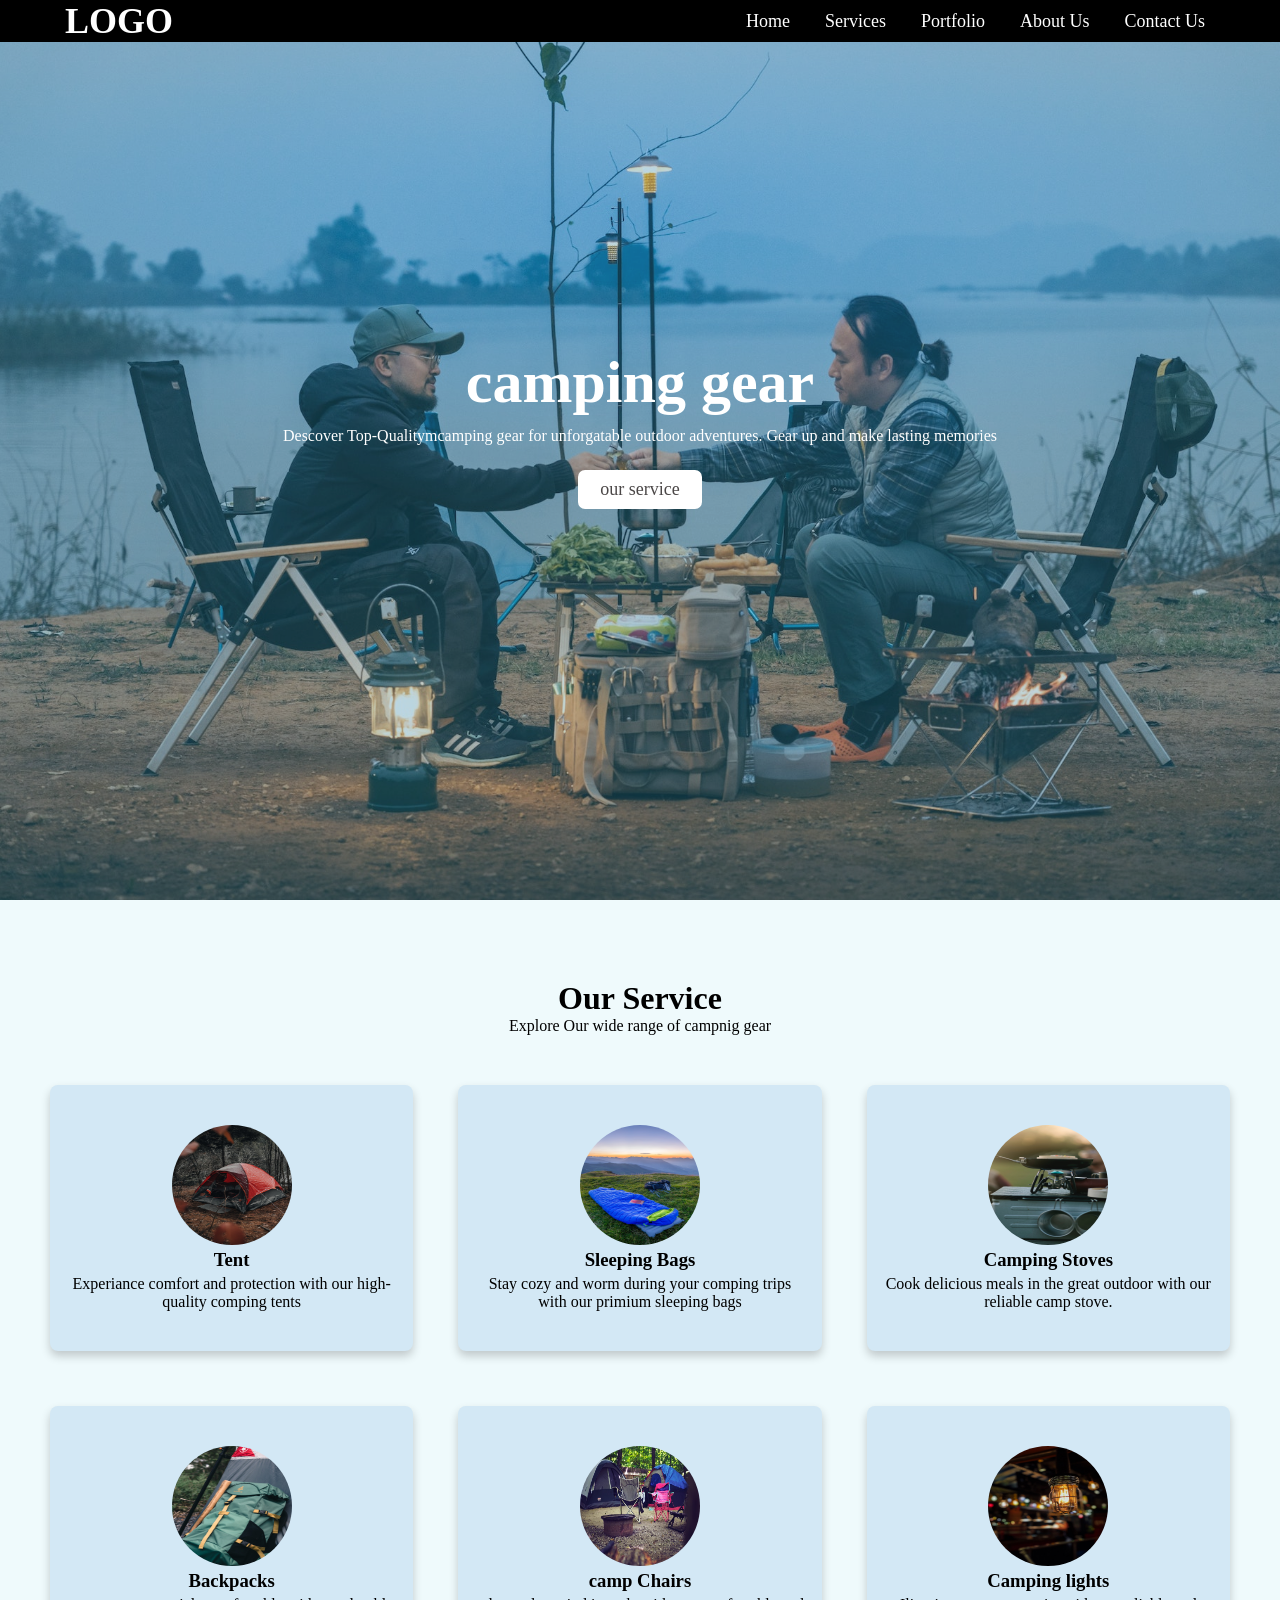
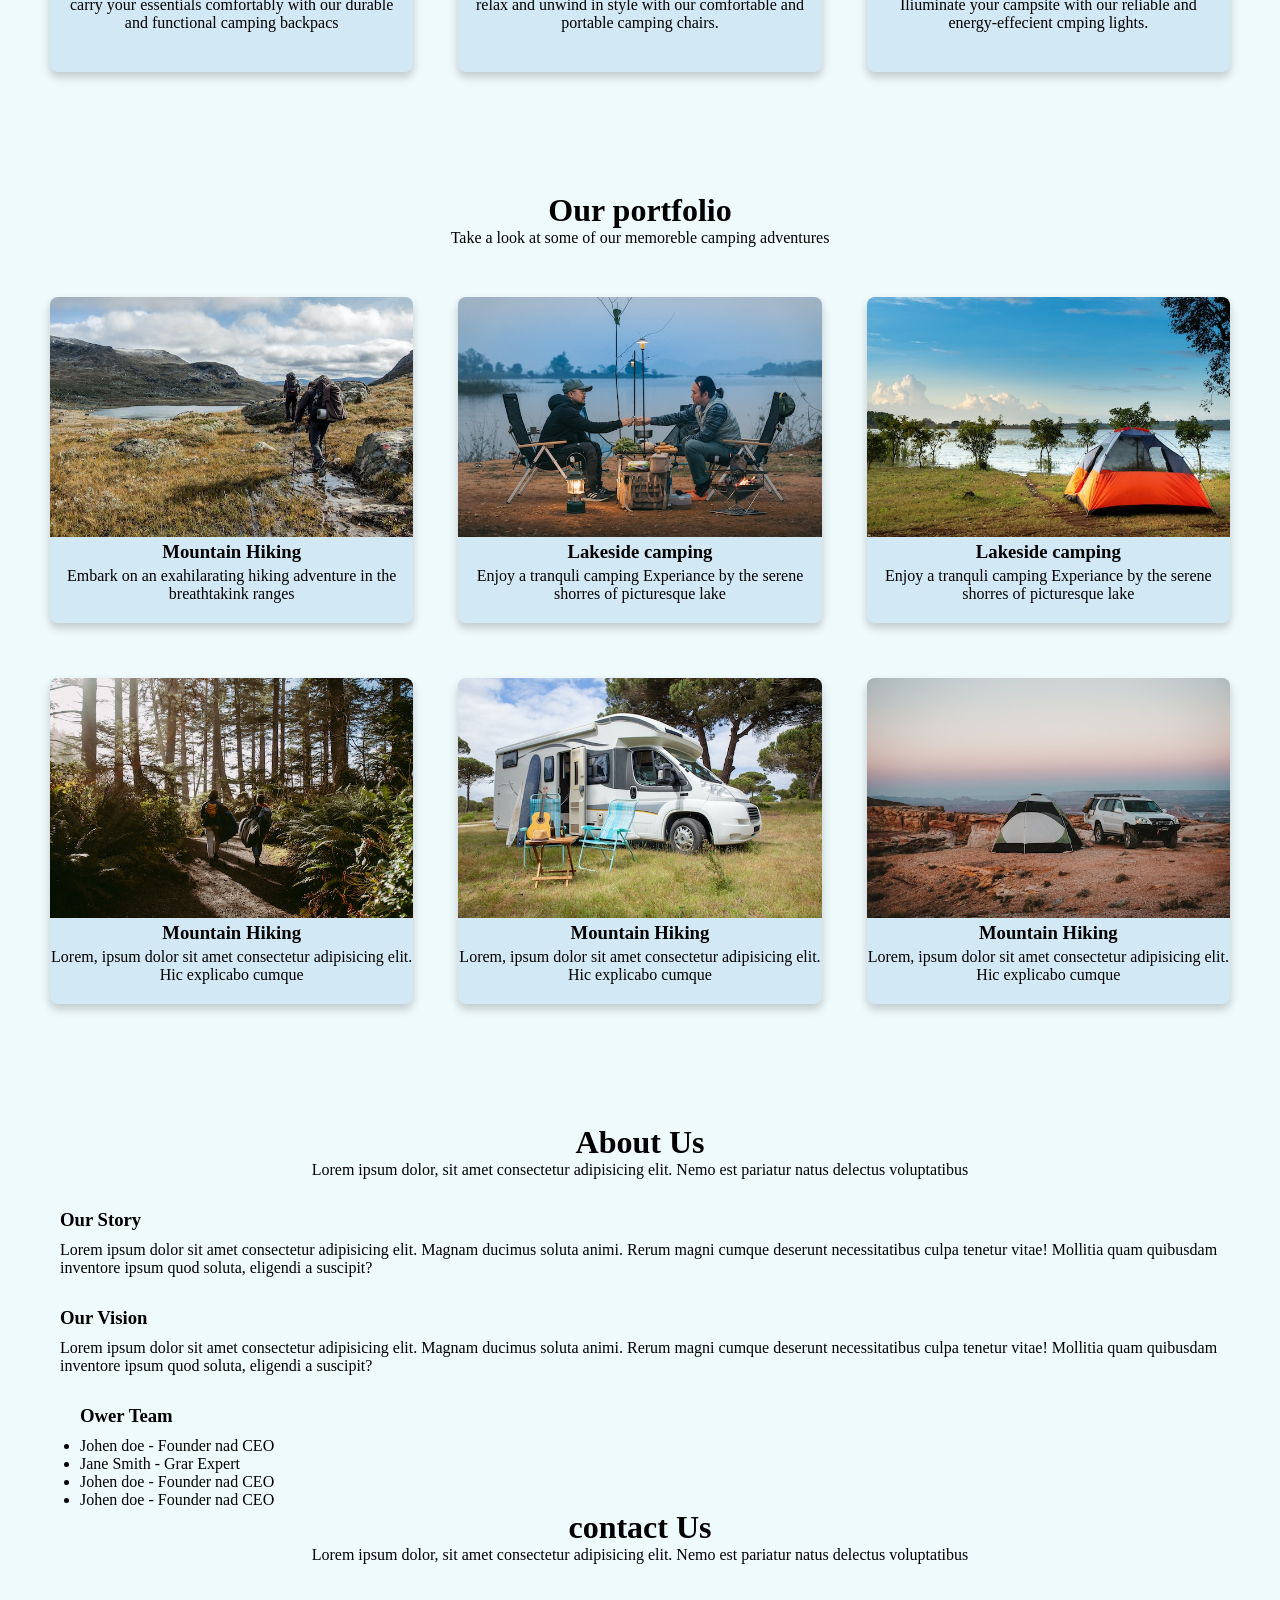
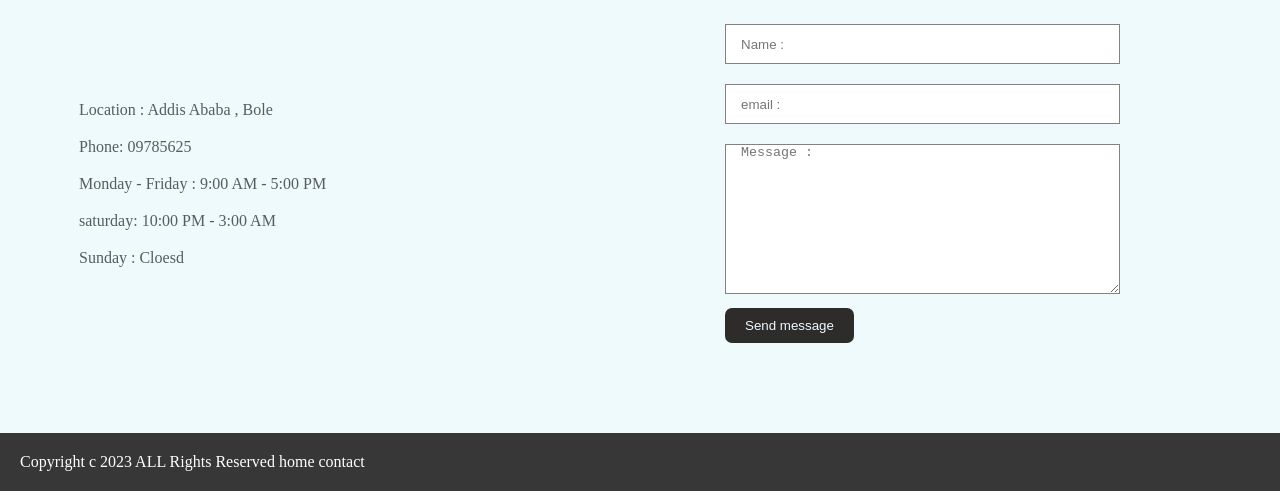
<file: Portfolio/PROJECT 1/index.html>
<!DOCTYPE html>
<html lang="en">
<head>
    <meta charset="UTF-8">
    <meta name="viewport" content="width=device-width, initial-scale=1.0">
    <title>Campimg Gear </title>
    <link rel="stylesheet" href="styles.css">
</head>
<body>
<!-- -----------------------------/////////////// navbar /////////////////////----------------------->
    <!--   nav bar starts-->
       <header>
            <div class="navbar  contener  flex">
                <div class="logo"> <a href="#home">LOGO</a></div>

                <div class="navlinks">
                    <ul>
                        <li><a href="#home">home</a></li>
                        <li><a href="#service">services</a></li>
                        <li><a href="#portfolio">portfolio</a></li>
                        <li><a href="#about">about us</a></li>
                        <li><a href="#contact">contact us</a></li>
                    </ul>
                </div>
                
            </div>
       </header>
    <!--   nav bar ends-->
<!-- --------------------------------//////////////////////  HOME  /////////////////////-------------------------------------- -->
    <!-- Home page start-->
       <section class="homepage" id="home">
            <div class="content flex">
                <div class="text">
                    <h1>camping gear</h1>
                    <p> Descover Top-Qualitymcamping gear for unforgatable outdoor adventures. Gear up and make lasting memories </p>
                </div>
                <a href="#service">our service</a>
            </div>
       </section>
    <!-- Home page end-->
<!--  ----------------------//////////////////  service  /////////////////////////////------------------->
    <!-- service start-->
       <section class="service" id="service">
            <div class="section-title">
                <h2>Our Service</h2>
                <p>Explore Our wide range of campnig gear </p>
            </div>
            <ul class="cards">
                <li class="card">
                    <img src="images/tents.jpg" alt="tent">
                    <h3>Tent</h3>
                    <p> Experiance comfort and protection with our high-quality comping tents </p>
                </li>

                <li class="card">
                    <img src="images/bags.jpg" alt="tent">
                    <h3>Sleeping Bags</h3>
                    <p>Stay cozy and worm during your comping trips with our primium sleeping bags</p>
                </li>

                <li class="card">
                    <img src="images/stoves.jpg" alt="tent">
                    <h3>Camping Stoves</h3>
                    <p> Cook delicious meals in the great outdoor with our reliable camp stove. </p>
                </li>
                
                <li class="card">
                    <img src="images/backpacks.jpg" alt="tent">
                    <h3>Backpacks</h3>
                    <p> carry your essentials comfortably with our durable and functional camping backpacs </p>
                </li>

                <li class="card">
                    <img src="images/chair.jpg" alt="tent">
                    <h3>camp Chairs</h3>
                    <p> relax and unwind in style with our comfortable and portable camping chairs. </p>
                </li>

                <li class="card">
                    <img src="images/light.jpg" alt="tent">
                    <h3>Camping lights</h3>
                    <p> Iliuminate your campsite with our reliable and energy-effecient cmping lights.  </p>
                </li>
            </ul>
            
       </section>

     <!-- service end-->
<!--  ----------------------//////////////////  portfolio  /////////////////////////////------------------->
    <!-- portfolio start-->
     <section class="portfolio" id="portfolio">
        <div class="contaner">
           <div class="section-title">
                <h2>Our portfolio</h2>
                <p> Take a look at some of our memoreble camping adventures </p>
            </div>
            <ul class="cards">
                <li class="card">
                    <img src="images/camping-1.jpg" alt="tent">
                    <h3>Mountain Hiking</h3>
                    <p> Embark on an exahilarating hiking adventure in the breathtakink ranges </p>
                </li>

                 <li class="card">
                    <img src="images/camping-2.jpg" alt="tent">
                    <h3>Lakeside camping</h3>
                    <p> Enjoy a tranquli camping Experiance by the serene shorres of picturesque lake </p>
                </li>
                
                 <li class="card">
                    <img src="images/camping-3.jpg" alt="tent">
                    <h3>Lakeside camping</h3>
                    <p> Enjoy a tranquli camping Experiance by the serene shorres of picturesque lake </p>
                </li>

                 <li class="card">
                    <img src="images/camping-4.jpg" alt="tent">
                    <h3>Mountain Hiking</h3>
                    <p>Lorem, ipsum dolor sit amet consectetur adipisicing elit. Hic explicabo cumque</p>
                </li>

                 <li class="card">
                    <img src="images/camping-5.jpg" alt="tent">
                    <h3>Mountain Hiking</h3>
                    <p>Lorem, ipsum dolor sit amet consectetur adipisicing elit. Hic explicabo cumque</p>
                </li>

                 <li class="card">
                    <img src="images/camping-6.jpg" alt="tent">
                    <h3>Mountain Hiking</h3>
                    <p>Lorem, ipsum dolor sit amet consectetur adipisicing elit. Hic explicabo cumque</p>
                </li>
            </ul>
        </div>
     </section>

    <!-- portfoio end-->
<!--  ----------------------//////////////////  About  /////////////////////////////------------------->
    <!-- about start-->

    <section class="about" id="about">
        <div class="contaner">
        
            <div class="section-title">
                <h2>About Us</h2>
                <p>Lorem ipsum dolor, sit amet consectetur adipisicing elit. Nemo est pariatur natus delectus 
                voluptatibus </p>
            </div>

            <div class="row campany-info">
                <h3>Our Story</h3>
                <p>Lorem ipsum dolor sit amet consectetur adipisicing elit. Magnam ducimus soluta animi.
                    Rerum magni cumque deserunt necessitatibus culpa tenetur vitae! Mollitia quam quibusdam
                    inventore ipsum quod soluta, eligendi a suscipit?</p>

                 <h3>Our Vision</h3>
                <p>Lorem ipsum dolor sit amet consectetur adipisicing elit. Magnam ducimus soluta animi.
                    Rerum magni cumque deserunt necessitatibus culpa tenetur vitae! Mollitia quam quibusdam
                    inventore ipsum quod soluta, eligendi a suscipit?</p>   
            </div>

            <div class="row team">
                <h3>Ower Team</h3>
                <ul>
                    <li> Johen doe - Founder nad CEO</li>
                    <li> Jane Smith - Grar Expert</li>
                    <li> Johen doe - Founder nad CEO</li>
                    <li> Johen doe - Founder nad CEO</li>
                </ul>
            </div>
        </div>
    </section>

    <!-- about end-->
<!--  ----------------------//////////////////  Contact  /////////////////////////////------------------->
    <!-- Contact start-->
     <div class="contact" id="contact">
        <div class="contaner">
            <div class="section-title">
                <h2>contact Us</h2>
                <p>Lorem ipsum dolor, sit amet consectetur adipisicing elit. Nemo est pariatur natus delectus 
                voluptatibus </p>
            </div>
        </div>

        <div class="row flex">
            <div class="col information">
                <div class="contact-detail">
                    <p> Location : Addis Ababa , Bole </p>
                    <p> Phone:   09785625 </p>
                    <p> Monday - Friday : 9:00 AM - 5:00 PM</p>
                    <p> saturday: 10:00 PM - 3:00 AM </p>
                    <p> Sunday : Cloesd </p>
                </div>
            </div>

            <div class="col form">
                <form action="#">
                    <input type="text" placeholder="Name : " required>
                    <input type="email" placeholder="email : " required>
                    <textarea name="" id="" placeholder="Message : "></textarea>
                    <button type="submit"> Send message</button>
                </form>
            </div>
        </div>
     </div>

 <!-- contact end-->
<!--  ----------------------//////////////////  Footer  /////////////////////////////------------------->
    <!-- footer start-->
     <footer class="footer">
        <div class="conntsner">
            <span>Copyright c 2023 ALL Rights Reserved home contact </span>
        </div>
     </footer>
    <!-- footer end-->
</body>
</html>
</file>
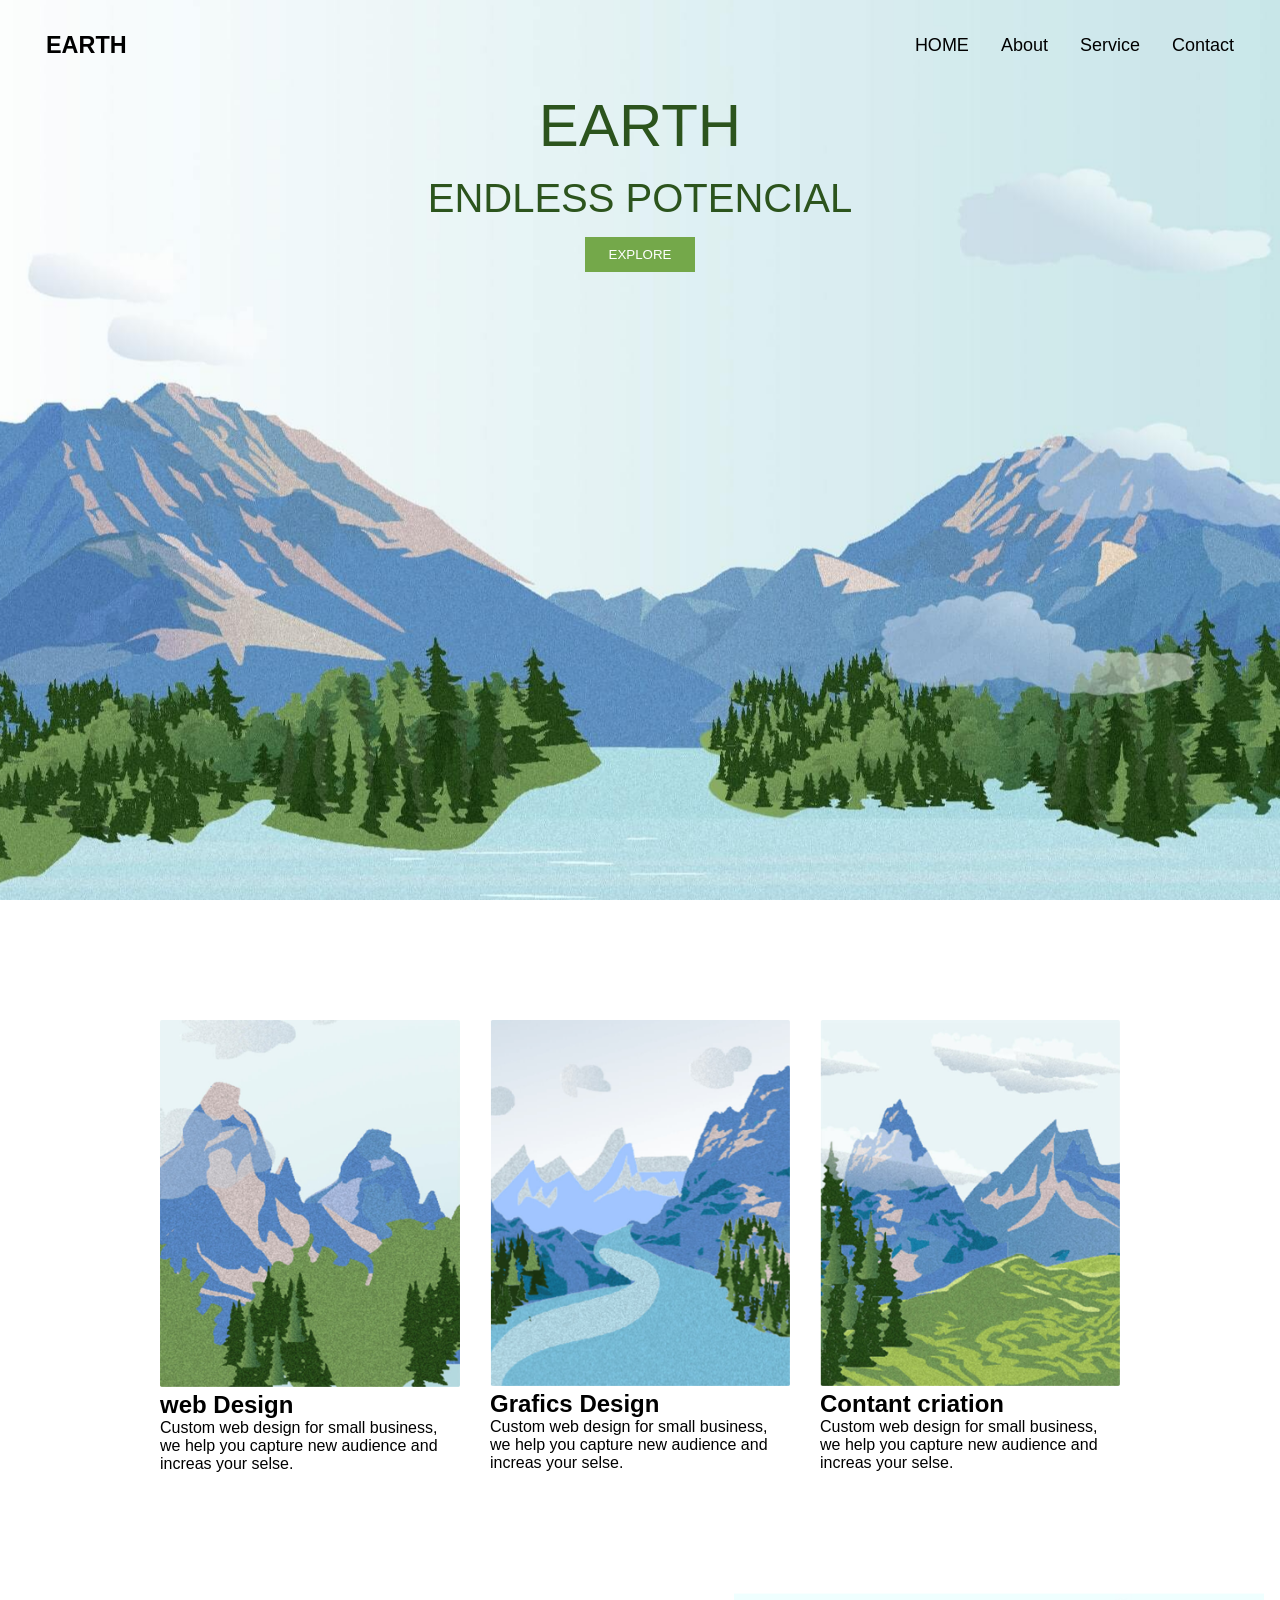
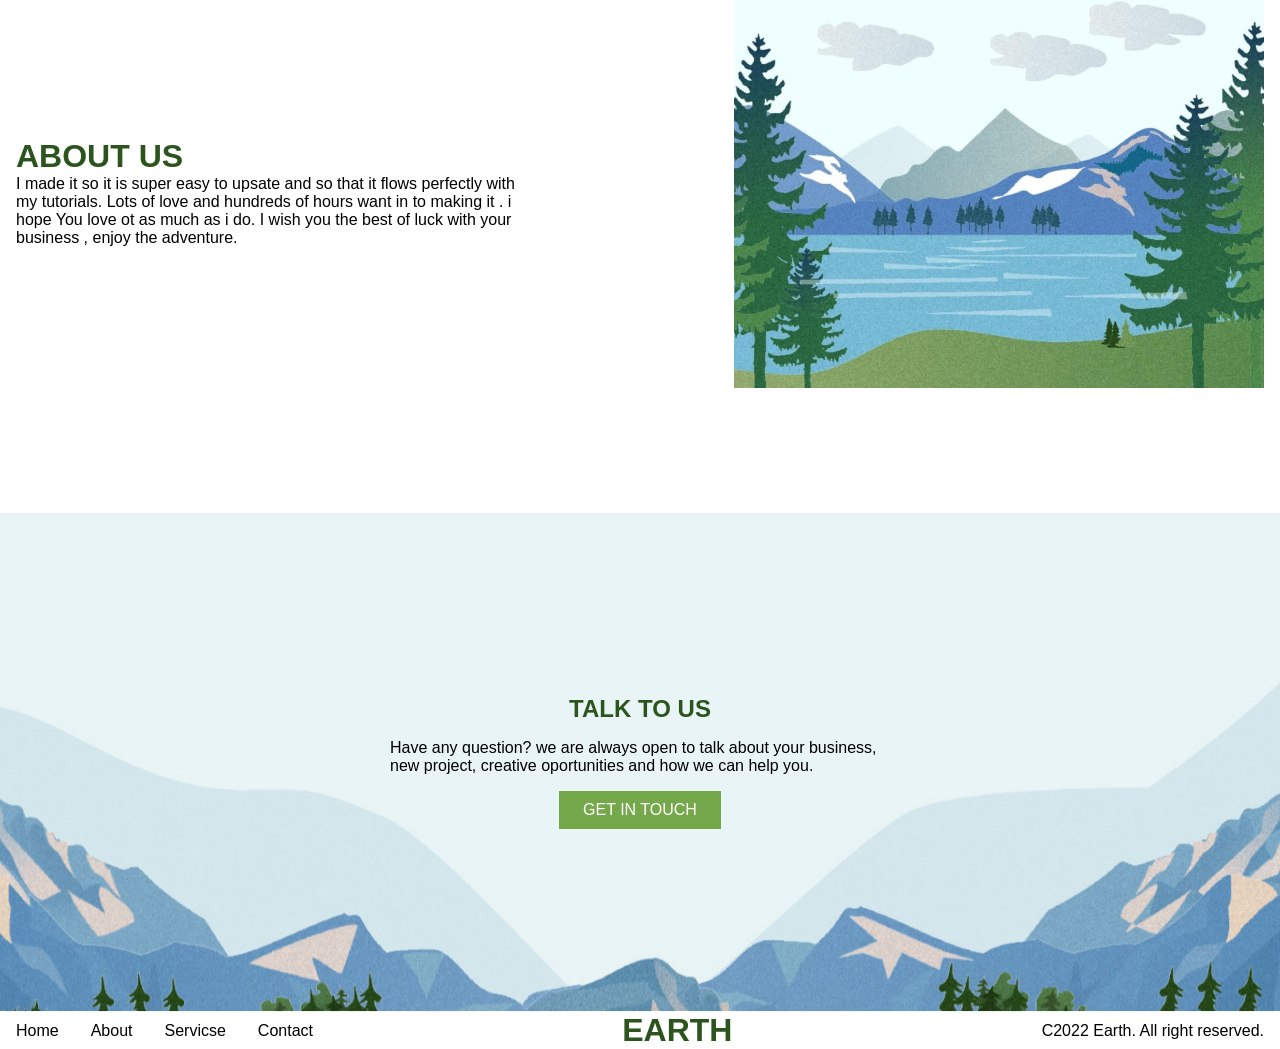
<file: Portfolio/PROJECT 2/index.html>
<!DOCTYPE html>
<html lang="en">
<head>
    <meta charset="UTF-8">
    <meta name="viewport" content="width=device-width, initial-scale=1.0">
    <title>EARTH</title>
    <link rel="stylesheet" href="styles.css">
</head>
<body>


    <section class="header">
        <div class="contaner">
            <nav>
                <div class="logo"><h1>EARTH</h1></div>
                <ul class="nav-links">
                    <li><a href="#home">HOME</a></li>
                    <li><a href="#home">About</a></li>
                    <li><a href="#home">Service</a></li>
                    <li><a href="contact.html">Contact</a></li>
                </ul>
                <div class="menu-btn"><img src="img/menu.svg" alt=""></div>
            </nav>

            <div class="header-content">
                <h1>EARTH</h1>
                <p> ENDLESS POTENCIAL</p>
                <button class = "primery-button"> EXPLORE</button>
            </div>
        </div>
    </section>

<!-- -----------------------------/////////////// SERVICES //////////////////----------------------->
    <!--   SERVICES-->

    <section id = "services" class="contaner">
        <div class="services">
            <img src="img/service-1.png" alt="">
            <h1>web Design</h1>
            <p>
                Custom web design for small business, we help you capture
                new audience and increas your selse.
            </p>
        </div>

        <div class="services">
            <img src="img/service-2.png" alt="">
            <h1>Grafics Design</h1>
            <p>
                Custom web design for small business, we help you capture
                new audience and increas your selse.
            </p>
        </div>

        <div class="services">
            <img src="img/service-3.png" alt="">
            <h1>Contant criation</h1>
            <p>
                Custom web design for small business, we help you capture
                new audience and increas your selse.
            </p>
        </div>
    </section>


<!-- -----------------------------/////////////// ABOUT //////////////////----------------------->
    <!--   ABOUT-->
    <div id="about" class="contaner">
        <div class="about-contant">
            <h1>About us</h1>
            <p>
                I made it so it is super easy to upsate and so that it flows perfectly with my tutorials. Lots of love and 
                hundreds of hours want in to making it . i hope You love ot as much as i do. I wish you the best of luck with 
                your business , enjoy the adventure.
            </p>
        </div>
        <div class="about-img">
            <img src="img/about.png" alt="">
        </div>
    </div>

<!-- -----------------------------/////////////// Talk to us //////////////////----------------------->
    <!--   Talk to us -->
    <section id="talk-to-us">
        <div class="talk-to-us-contante">
            <h1>TALK TO US</h1>
            <p>
                Have any question? we are always open to talk about your business,
                new project, creative oportunities and how we can help you.
            </p>
            <div class="primery-button">GET IN TOUCH</div>
        </div>
    </section>

<!-- -----------------------------/////////////// footer //////////////////----------------------->
    <!--   footer -->

    <footer class="contaner">
        <ul class="footer-list">
            <li><a href="#">Home</a></li>
            <li><a href="#">About</a></li>
            <li><a href="#">Servicse</a></li>
            <li><a href="#">Contact</a></li>
        </ul>
        <h1 class="logo">EARTH</h1>
        <P>C2022 Earth. All right reserved.</P>
    </footer>



<!-- -----------------------------/////////////// JAVA SCRIPT //////////////////----------------------->
    <!--   JAVA SCRIPT-->
    <script>
        const menuBtn = document.querySelector('.menu-btn')
        const navLinks = document.querySelector('.nav-links')

        menuBtn.addEventListener('click' , function(){
            navLinks.classList.toggle('active')
        })
        navLinks

    </script>

</body>
</html>
</file>
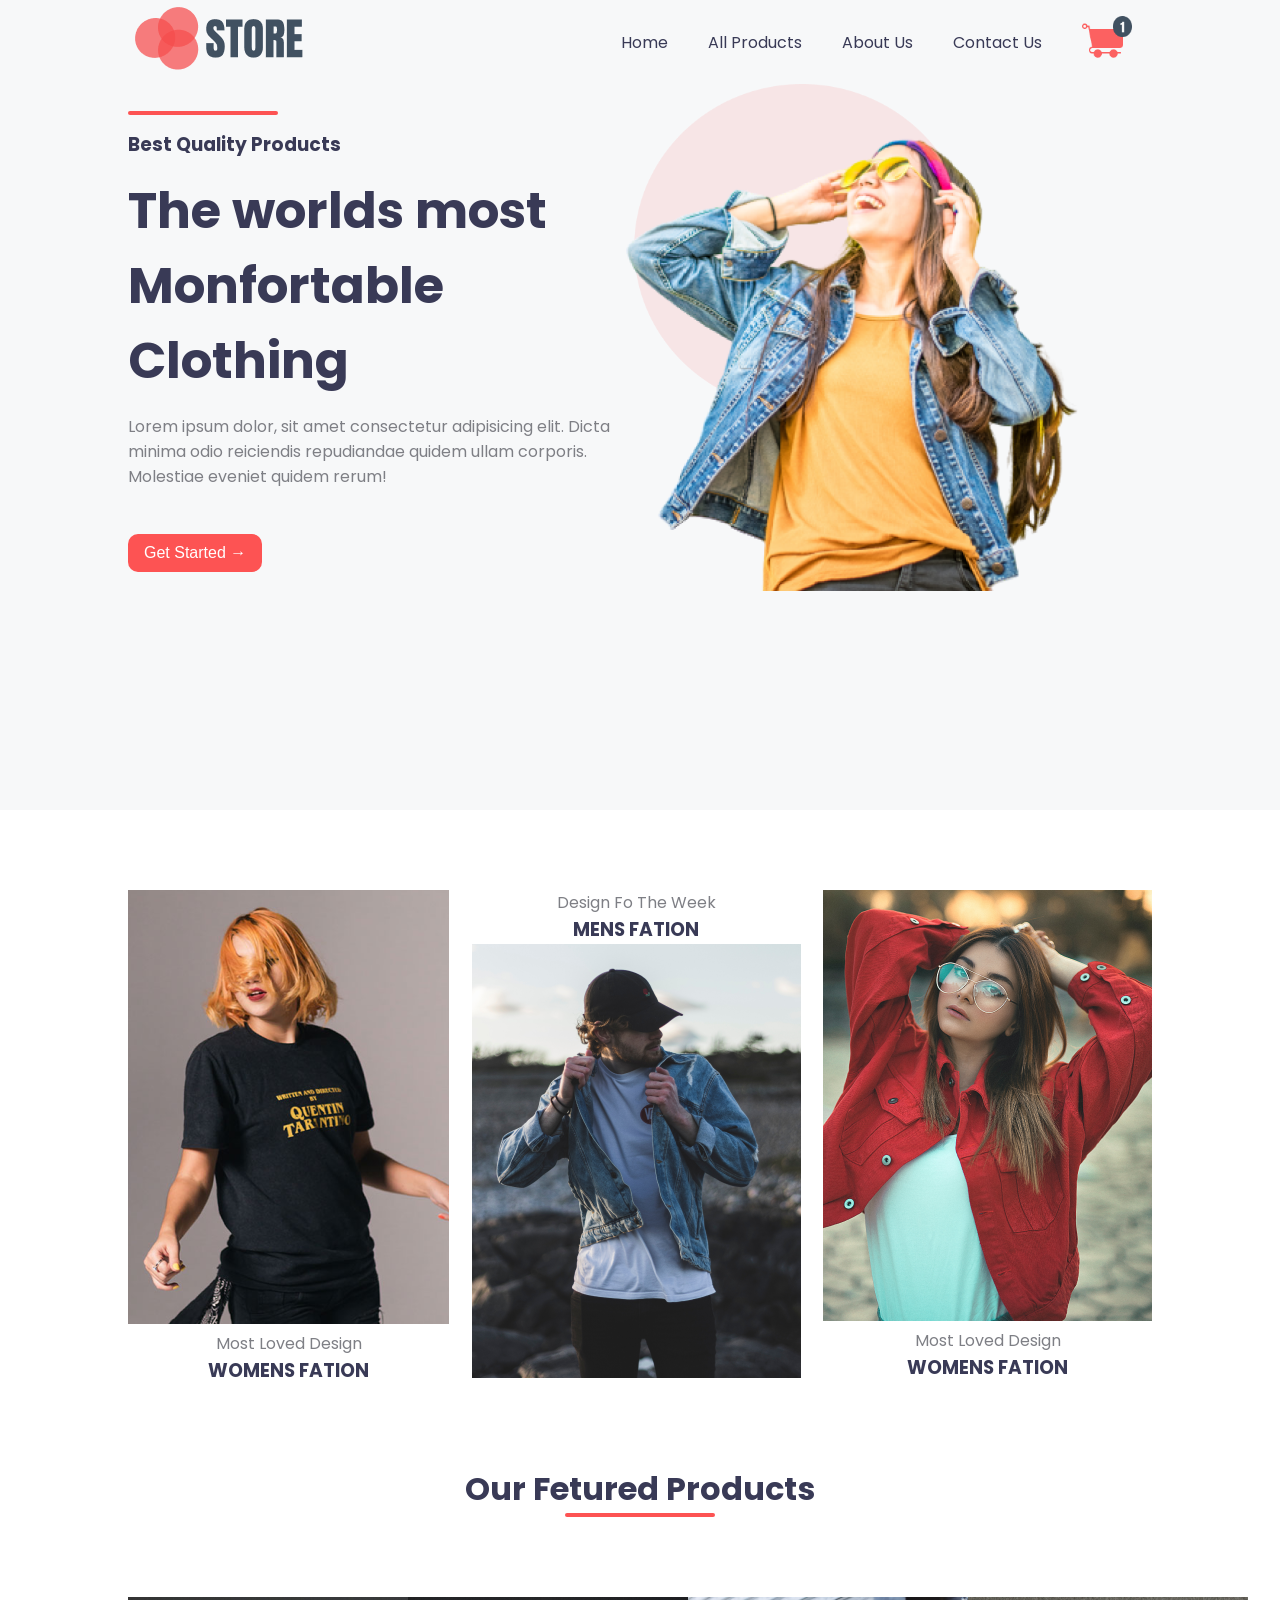
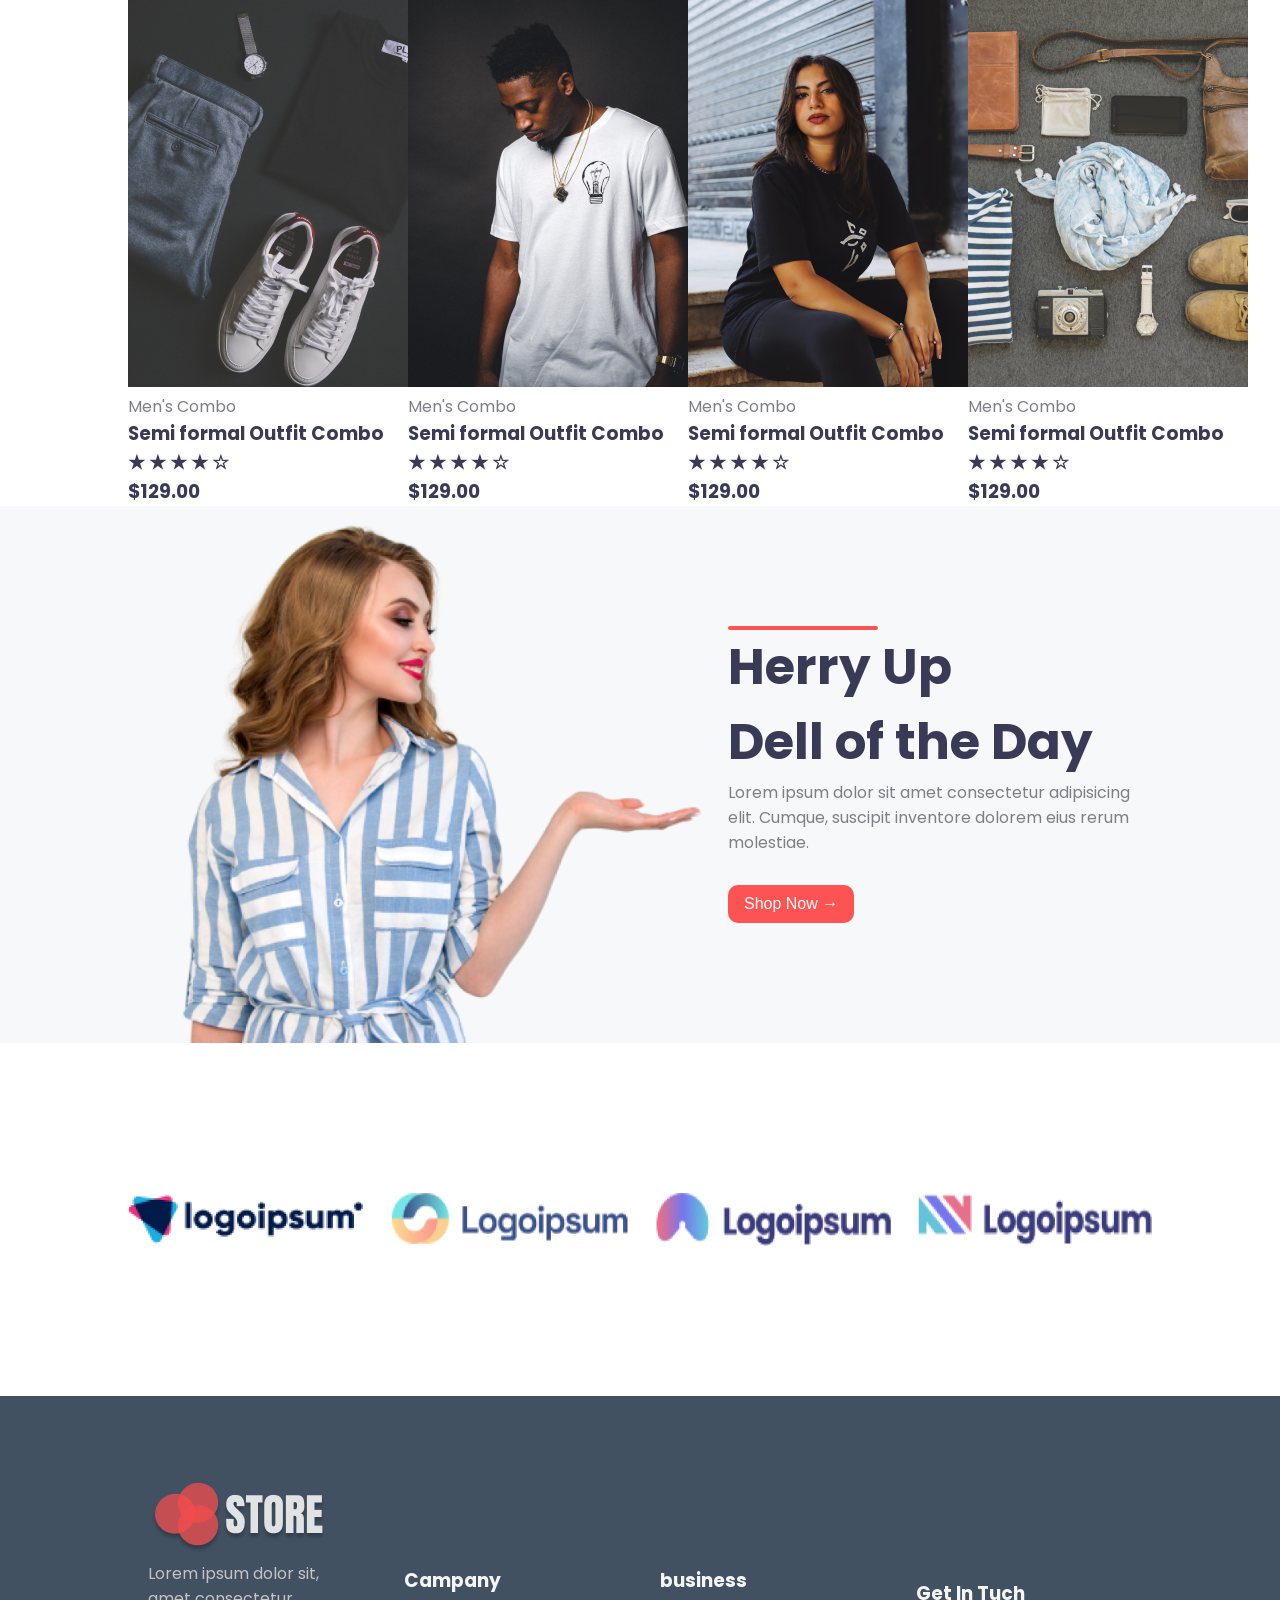
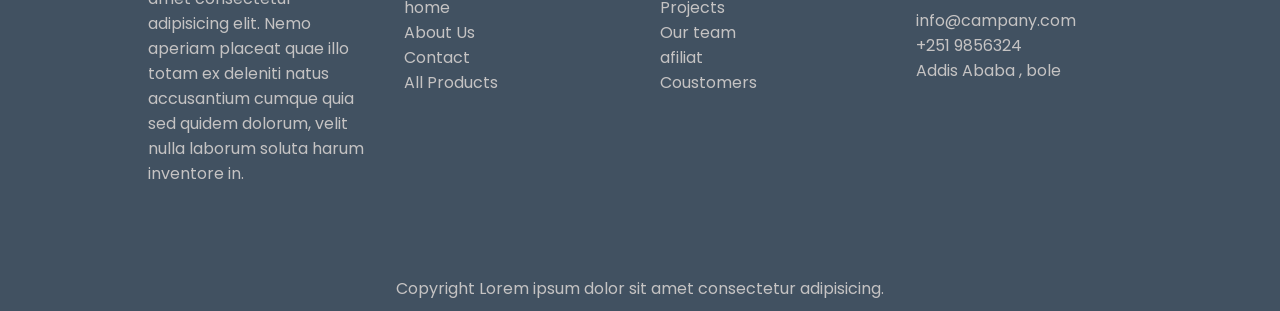
<file: Portfolio/PROJECT 4/index.html>
<!DOCTYPE html>
<html lang="en">
<head>
    <meta charset="UTF-8">
    <meta name="viewport" content="width=device-width, initial-scale=1.0">
    <title>Store</title>
    <link rel="stylesheet" href="styles.css">
</head>
<body>
    <!-- ==== Header Section === -->
   <header class="header">
        <div class="contaner">
            <nav class="navbar">
            <div class="brand"><img src="img/logo.png" alt="logo"></div>
            <ul class="navlinkes">
                <li><a href="#">Home</a></li>
                <li><a href="#">All Products</a></li>
                <li><a href="#">About Us</a></li>
                <li><a href="#">Contact Us</a></li>
                <li><a href="#"><img src="img/cart.png" alt=""></a></li>
            </ul>
        </nav>
        <div class="header_content">
            <div class="header_info">
                <div class="line"></div>
                <h3>Best Quality Products</h3>
                <h1>The worlds most Monfortable Clothing</h1>
                <p>Lorem ipsum dolor, sit amet consectetur adipisicing elit. Dicta minima odio reiciendis repudiandae quidem ullam corporis. Molestiae eveniet quidem rerum!</p>
                <button class="ctn">Get Started &#8594</button>
            </div>

            <div class="header_img">
                <img src="img/main.png" alt="">
            </div>
        </div>
        </div>
   </header>

    <!-- ==== Category  Section ==== -->
    <section class="contaner" id="catagory">
        <div class="catagory">
            <img src="img/fashion-1.png" alt="">
            <div class="catagory_contante">
                <p>Most Loved Design</p>
                <h3>WOMENS FATION</h3>
            </div>
        </div>

        <div class="catagory">
             <div class="catagory_contante">
                <p>Design Fo The Week</p>
                <h3>MENS FATION</h3>
            </div>
            <img src="img/fashion-2.png" alt="">
        </div>

        <div class="catagory">
            <img src="img/fashion-3.png" alt="">
            <div class="catagory_contante">
                <p>Most Loved Design</p>
                <h3>WOMENS FATION</h3>
            </div>
        </div>
    </section>

    <!-- ===== Featured Products ======= -->
    <sectino   id="featured_products">
        <div class="contaner">
                 <div class="section_info">
            <h1>Our Fetured Products</h1>
            <div class="line"></div>
        </div>
        
        <div class="products" >
            <div class="product">
                <img src="img/product-1.png" alt="">
                <div class="product_info">
                    <p>Men's Combo</p>
                    <h3>Semi formal Outfit Combo</h3>
                    <h3>&#9733 &#9733 &#9733 &#9733 &#9734</h3>
                    <h3>$129.00</h3>
                </div>
            </div>

            <div class="product">
                <img src="img/product-2.png" alt="">
                <div class="product_info">
                    <p>Men's Combo</p>
                    <h3>Semi formal Outfit Combo</h3>
                    <h3>&#9733 &#9733 &#9733 &#9733 &#9734</h3>
                    <h3>$129.00</h3>
                </div>
            </div>

            <div class="product">
                <img src="img/product-3.png" alt="">
                <div class="product_info">
                    <p>Men's Combo</p>
                    <h3>Semi formal Outfit Combo</h3>
                    <h3>&#9733 &#9733 &#9733 &#9733 &#9734</h3>
                    <h3>$129.00</h3>
                </div>
            </div>

            <div class="product">
                <img src="img/product-4.png" alt="">
                <div class="product_info">
                    <p>Men's Combo</p>
                    <h3>Semi formal Outfit Combo</h3>
                    <h3>&#9733 &#9733 &#9733 &#9733 &#9734</h3>
                    <h3>$129.00</h3>
                </div>
            </div>
        </div>

        </div>
       
    </sectino>

    <!--============  Offer ==============-->

    <section id="offer">

        <div class="contaner">
            <img src="img/offer.png" alt="">

            <div class="offer-content">
                <div class="line"></div>
                <h1>Herry Up <br> Dell of the Day</h1>
                <p>Lorem ipsum dolor sit amet consectetur adipisicing elit. Cumque, suscipit inventore dolorem eius rerum molestiae.</p>
                <button class="ctn">Shop Now &#8594</button>
            </div>
        </div>
        
    </section>
    <!--============  Featured Companies ==============-->
    <section id="featured_campany" class="contaner">
        <img src="img/featured-1.png" alt="">
        <img src="img/featured-2.png" alt="">
        <img src="img/featured-3.png" alt="">
        <img src="img/featured-4.png" alt="">

    </section>

    <!-- ============ Footer =============== -->
    <footer >

        <div class="footer_content contaner" >
            <div class="col">
                <img src="img/logoFooter.png" alt="">
                <p>Lorem ipsum dolor sit, amet consectetur adipisicing elit. Nemo aperiam placeat quae illo totam ex deleniti natus accusantium cumque quia sed quidem dolorum, velit nulla laborum soluta harum inventore in.</p>
            </div>

            <div class="col">
                <h3>Campany</h3>
                <ul>
                    <li>home</li>
                    <li>About Us</li>
                    <li>Contact</li>
                    <li>All Products</li>
                </ul>
            </div>

            <div class="col">
                <h3>business</h3>
                <ul>
                    <li>Projects</li>
                    <li>Our team</li>
                    <li>afiliat</li>
                    <li>Coustomers</li>
                </ul>
            </div>

            <div class="col">
                <h3>Get In Tuch</h3>
                <ul>
                    <li>info@campany.com</li>
                    <li>+251 9856324</li>
                    <li>Addis Ababa , bole</li>
                </ul>
            </div>

        </div>


        <div class="copyright contaner">
            <p> Copyright Lorem ipsum dolor sit amet consectetur adipisicing.</p>
        </div>
    </footer>
   
    <!-- ============== Javascript for Mobile Menu =========== -->
    <script>
       
    </script>
    
</body>
</html>
</file>
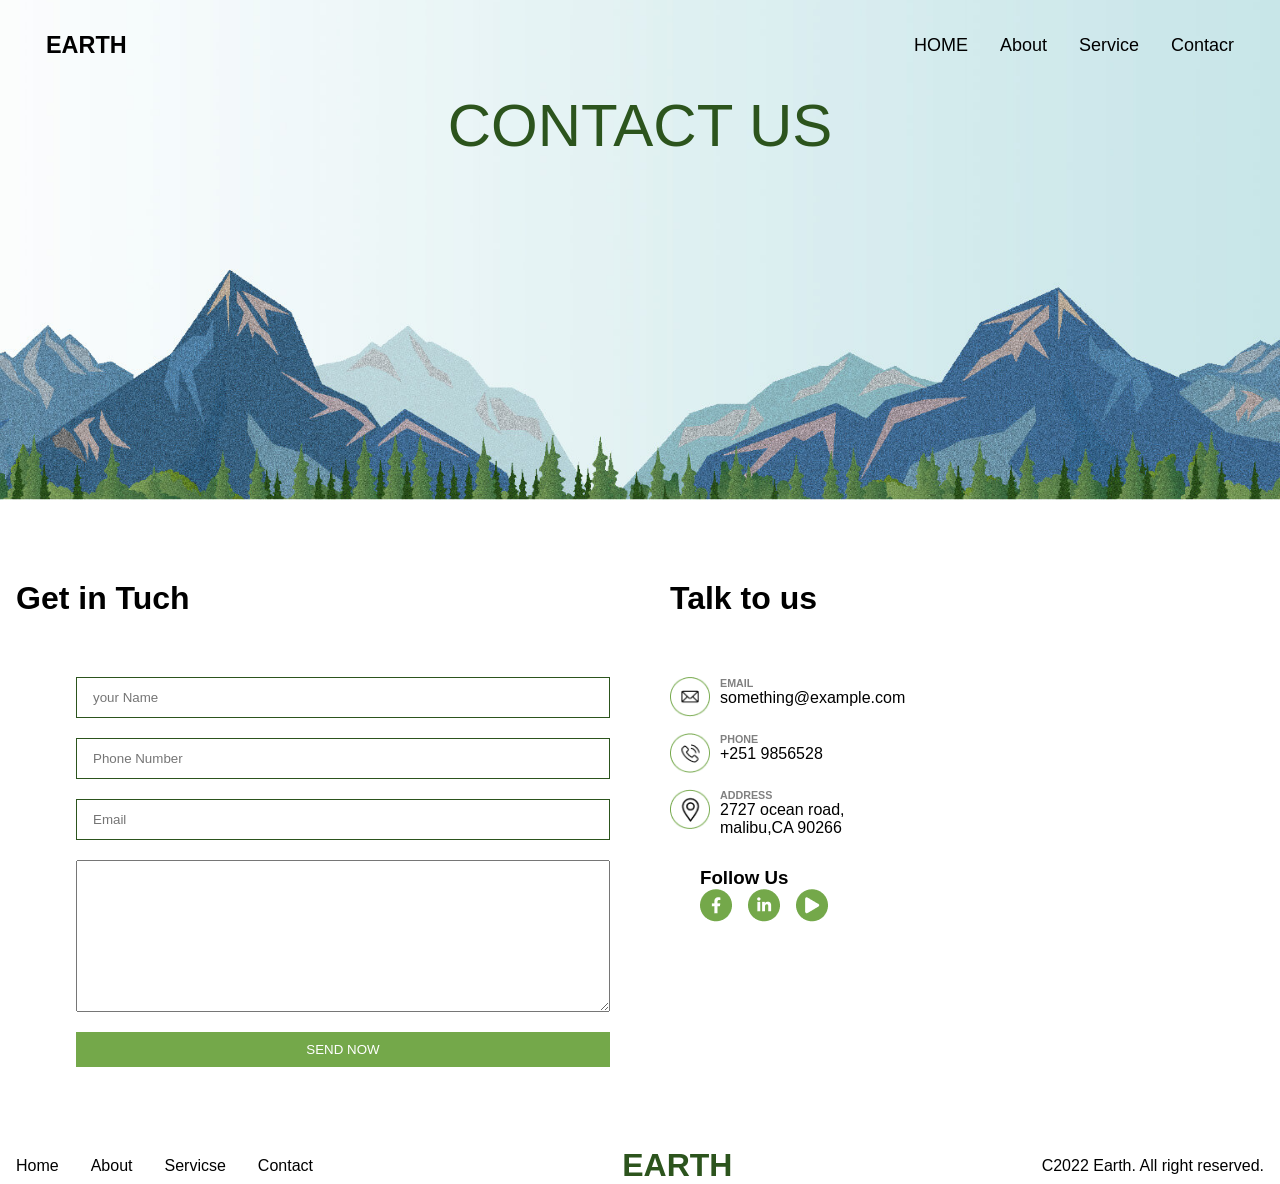
<file: Portfolio/PROJECT 2/contact.html>
<!DOCTYPE html>
<html lang="en">
<head>
    <meta charset="UTF-8">
    <meta name="viewport" content="width=device-width, initial-scale=1.0">
    <title>contact us</title>
    <link rel="stylesheet" href="styles.css">
</head>
<body>
 <!-- -----------------------------/////////////// header //////////////////----------------------->
    <!--   header -->   
    <section id="contact-header">
        <div class="contaner">
            <nav>
                <div class="logo"><h1>EARTH</h1></div>
                <ul class="nav-links">
                    <li><a href="index.html">HOME</a></li>
                    <li><a href="#home">About</a></li>
                    <li><a href="#home">Service</a></li>
                    <li><a href="#home">Contacr</a></li>
                </ul>
                <div class="menu-btn"><img src="img/menu.svg" alt=""></div>
            </nav>

            <div class="header-content">
                <h1>CONTACT US</h1>
            </div>
        </div>
    </section>

    <div id="contact-us"  class="contaner">
        <form action="#">
            <h1>Get in Tuch</h1>

            <div class="inputswarpper">
                <input type="text" placeholder="your Name">
                <input type="text" placeholder="Phone Number">
                <input type="email" name="" id="" placeholder="Email">
                <textarea name="message" id="" cols="30" rows="10"></textarea>
                <button class="primery-button">SEND NOW</button>
            </div>
        </form>

        <div class="address">
            <h1>Talk to us</h1>
            <div class="detailswarpper">
                <div class="detail">
                    <img src="img/email.png" alt="">
                    <div class="text">
                        <h6>EMAIL</h6>
                        <p>something@example.com</p>
                    </div>
                </div>
                <div class="detail">
                    <img src="img/phone.png" alt="">
                    <div class="text">
                        <h6>PHONE</h6>
                        <p>+251 9856528</p>
                    </div>
                </div>
                <div class="detail">
                    <img src="img/location.png" alt="">
                    <div class="text">
                        <h6>ADDRESS</h6>
                        <p>2727 ocean road, <br>
                            malibu,CA 90266
                        </p>
                    </div>
                </div>
            </div>

            <div class="followuswrapper">
                <h3>Follow Us</h3>
                <ul class="socialLink">
                    <li><a href=""> <img src="img/facebook.png" alt=""></a></li>
                    <li><a href=""> <img src="img/linkedin.png" alt=""></a></li>
                    <li><a href=""> <img src="img/video.png" alt=""></a></li>
                </ul>
            </div>
        </div>
    
    </div>

<!-- -----------------------------/////////////// footer //////////////////----------------------->
    <!--   footer -->

    <footer class="contaner">
        <ul class="footer-list">
            <li><a href="#">Home</a></li>
            <li><a href="#">About</a></li>
            <li><a href="#">Servicse</a></li>
            <li><a href="#">Contact</a></li>
        </ul>
        <h1 class="logo">EARTH</h1>
        <P>C2022 Earth. All right reserved.</P>
    </footer>
</body>
</html>
</file>
<file: Portfolio/PROJECT 1/styles.css>
*{
    margin: 0;
    padding: 0;
    box-sizing: border-box;
}
html {
    scroll-behavior: smooth;
}
body{
    background-color: #effafc;

}
header{
    position: fixed;
    top: 0;
    right: 0;
    width: 100%;
    background-color: rgb(0, 0, 0);
    z-index: 10;
}
.flex {
    display: flex;
    align-items: center;
    justify-content: space-between;
    font-family: serif;
}
.contener{
    
    max-width: 1200px;
    width: 100%;
    margin: 0 auto;
    padding: 0 20px;
}
.navbar .logo a{
    color: white;
    font-size: 36px;
    font-weight: bolder;
}

.navlinks ul {
   list-style: none;
   display: flex;
   gap: 25px;
   padding: 10px;
}

.navbar a{
    text-decoration: none;
    color: white;
    font-size: 18px;
    padding: 5px;
    border-radius: 7px;
    text-transform: capitalize;
}

.navbar a:hover{
    color: rgb(128, 137, 145);
}

/* ----------------///////////////// home ////////////////------------------  */
/* ---home --*/
.homepage {
    position: relative;
    height: 100vh;
    width: 100%;
    background: url(images/home-bg.jpg) no-repeat;
    background-position: center;
    background-size: cover;
}
.homepage::before{
    content: "";
    position: absolute;
    height: 100vh;
    width: 100%;
    top: 0;
    right: 0;
    background-color: rgba(50, 141, 177, 0.3);

}
.homepage .content {
    position: relative;   /* make the text on the top of background color ( the blure).*/
    height: 85%;
    justify-content: center;
    flex-direction: column;
    
}
.homepage .text {
    color: white;
    text-align: center;
    margin-bottom: 25px;
    
}
.homepage h1 {
    font-size: 60px;
    font-weight: 700;
    margin-bottom: 10px;   
}
.homepage p {
    max-width: 900px;
} 
.homepage a {
    text-decoration: none;
    color: rgb(75, 71, 71);
    font-size: 18px;
    background-color: rgb(255, 255, 255);
    border: 2px solid rgb(255, 255, 255);
    border-radius: 7px;
    padding: 7px 20px;
    transition: 0.3s;

}

.homepage a:hover {
    background-color: rgba(255, 255, 255, 0.322);
    color: white;
}

/* ------------------////////////// service /////////////////-------------*/
/* --- service ---*/
section{
    padding-top: 80px;
    padding: 80px 50px 0 50px;
}
.section-title{
    text-align: center;
}
.section-title h2 {
    font-size: 2rem;
}
.section-title p {
    max-width: 900px;
    margin:  auto;
    
}
section .cards {
    margin-top: 50px;
    display: flex;
    gap: 15px;
    flex-wrap: wrap;
    justify-content: space-between;
}
section .card{
    width: calc(100% / 3 - 30px);
    text-align: center;
    list-style: none;
    background-color: #d3e8f5;
    padding: 40px 15px;
    border-radius: 8px;
    box-shadow: 0 5px 10px rgba(0, 0, 0, 0.2);
    margin-bottom: 40px;

}
.card img {
    height: 120px;
    width: 120px;
    border-radius: 50%;
}
.card p {
    margin-top: 4px;
}

/* ------------------////////////// portfolio /////////////////-------------*/
/* --- portfolio ---*/

.portfolio  .card {
    padding: 0 0 20px;
}
.portfolio  .card img {
    height: 240PX;
    width: 100%;
    border-radius: 8px 8px 0 0 ;
}

/* ------------------////////////// about /////////////////-------------*/
/* --- about ---*/

.about .campanu-info {
    margin-top: 30px;
}
.about .row {
    padding: 0 10px;
}
.about h3 {
    margin: 30px 0 10px;
}
.team {
    margin: 0 20px;
}

/* ------------------////////////// contact /////////////////-------------*/
/* --- contact ---*/

.contact .row {
    margin: 60px 0 90px 50px;
}
.contact .row .col {
    padding: 0 10px;
    width: calc(100% / 2 - 50px);
}
.contact .row p {
    color: rgb(85, 94, 94);
    margin: 19px;
}
.contact form {
    margin-right: 150px;
}

.contact form input {
    width: 100%;
    height: 40px;
    margin-bottom: 20px;
    padding: 0 15px;
    outline: none;
    border: 1px solid rgb(136, 128, 128);
}
.contact form textarea {
    padding: 0 15px;
    width: 100%;
    height: 150px;
    outline: none;
    border: 1px solid rgb(136, 128, 128);
}

.contact form button {
    padding: 10px 20px;
    color: aliceblue;
    background-color: rgb(46, 43, 43);
    border-radius: 7px;
    margin-top: 10px;
    border: none;
    cursor: pointer;
    transition: 0.3s;
}
.contact form button:hover {
    background-color: rgb(88, 88, 85);
}

/* ------------------////////////// footer /////////////////-------------*/
/* --- footer ---*/

footer {
    background-color: rgb(56, 55, 55);
    padding: 20px 20px;
}
footer span {
    color: #fff;
}
</file>
<file: Portfolio/PROJECT 2/styles.css>
:root {
  --primary-light: #74a84a;
  --primary-dark: #2c541d;
  --black: #000000;
  --white: #efefef;
}


* {
    margin: 0;
    padding: 0;
    box-sizing: border-box;
}
body {
    font-family: "Jost" , sans-serif;
    overflow-x: hidden;             /* --- to remove movement in x direction --*/
}
.header {
    width: 100%;
    min-height: 100vh;
    background: url(img/main.png);
    background-position: center;
    background-size: cover;
}
.contaner {
    max-width: 1400px;
    margin: auto;
    padding: 0 16px;
}
nav {
    display: flex;
    justify-content: space-between;
    align-items: center;
    padding: 32px 30px;
}
nav .logo {
    font-size: 20px;
}
nav ul {
    list-style: none;
    display: flex;
    gap: 32px;
}
nav ul a {
    text-decoration: none;
    color: rgb(0, 0, 0);
    font-size: 18px;
}

.header-content {
    display: flex;
    flex-direction: column;
    justify-content: center;
    align-items: center;
    gap: 16px;
}
.header-content h1 {
    font-size: 60px;
    color: var(--primary-dark);
    font-weight: 500;
}
.header-content p {
    font-size: 40px;
    color: var(--primary-dark);
}
.primery-button {
    padding: 10px 24px;
    background-color: var(--primary-light);
    color: white;
    border: none;
}
.primery-button:hover {
    background-color: var(--primary-dark);
}
nav ul a:hover {
    color: var(--primary-light)
}

/* ----------------///////////////// menu button ////////////////------------------  */
/* --- menu button --*/

.menu-btn {
    position: absolute;
    top: 16px;
    right: 16px;
    background-color: var(--primary-light);
    padding: 8px 12px;
    border-radius: 4px;
    display: flex;
    align-items: center;
    justify-content: center;
    display: none;
}


/* ----------------///////////////// services ////////////////------------------  */
/* --- services --*/
#services {
    display: flex;
    margin-top: 120px;
    gap: 30px;
    justify-content: center;
    flex-wrap: wrap;
}

.services {
    width: 300px;
}
.contaner img {
    max-width: 100%;
}


/* ----------------///////////////// about ////////////////------------------  */
/* --- about --*/
#about {
    display: flex;
    margin-top: 120px;
    justify-content: space-between;
    flex-wrap: wrap;
}
.about-contant{
    max-width: 500px;
    display: flex;
    flex-direction: column;
    justify-content: center;
}
.about-contant h1{
    font-size: 32px;
    color: var(--primary-dark);
    text-transform: uppercase;
}
.about-img {
    max-width: 100%;
}

/* ----------------///////////////// Talk to us ////////////////------------------  */
/* --- Talk to us --*/

#talk-to-us {
    background-image: url("img/talk-to-us.png");
    background-position: center;
    background-size: cover;
    min-height: 500px;
    margin-top: 120px;
    padding: 0 16px;
}
.talk-to-us-contante {
    display: flex;
    flex-direction: column;
    align-items: center;
    justify-content: center;
    height: 500px;
    gap: 16px;
}
.talk-to-us-contante h1 {
    color: var(--primary-dark);
}
.talk-to-us-contante p {
    max-width: 500px;
}

/* ----------------///////////////// footer ////////////////------------------  */
/* --- footer --*/
footer {
    display: flex;
    justify-content: space-between;
    align-items: center;
    padding: 16px 0;
}
footer  ul {
    list-style: none;
    display: flex;
    gap: 32px;
}
footer .logo {
    color: var(--primary-dark);
}
.footer-list a{
    text-decoration: none;
    color: black;
}

/* ----------------///////////////// contact us ////////////////------------------  */
/* --- contact us --*/

/* ----------------///////////////// contact us ////////////////------------------  */
/* --- contact us --*/
#contact-header {
    min-height: 500px;
    background-image: url("img/contact-banner.png");
    background-position: center;
    background-size: cover;
}

#contact-us {
    display: flex;
    justify-content: space-between;
    margin: 80px auto;
    gap: 60px;
}
form {
    flex-basis: 50%;
}
.inputswarpper {
    display: flex;
    flex-direction: column;
    gap: 20px;
    margin-top: 60px;
    margin-left: 60px;
}
.inputswarpper input {
    padding: 12px 16px;
    width: 100%;
    border: 1px solid var(--primary-dark);
    outline: none;
}
.address {
    flex-basis: 50%;
}
.detailswarpper {
    display: flex;
    flex-direction: column;
    gap: 16px;
    margin-top: 60px;
}
.detail {
    display: flex;
    gap: 10px;
}
.detail img {
    width: 40px;
    height: 40px;
}
.detail h6 {
    color: gray;
}
.followuswrapper {
    margin-top: 30px;
    margin-left: 30px;
}
.socialLink {
    display: flex;
    gap: 16px;
    list-style: none;
}


/* ----------------///////////////// responsive ////////////////------------------  */
/* --- responsive --*/
@media only screen and (max-width: 520px){
    .header-content h1 {
        font-size: 32px; 
    }

    .header-content p {
        font-size: 24px;
    }
    nav {
        padding: 16px;
    }
    nav ul {
        position: absolute;
        top: 0;
        right: 0;
        flex-direction: column;
        background-color: var(--white);
        width: 80%;
        height: 100vh;
        align-items: end;
        padding-top: 80px;
        margin-right: -999px;
        transition: all 0.3s ease;

    }
    nav ul.active {
        margin-right: 0;
    }
    nav ul li {
        border-bottom: 1px solid var(--primary-light);
        width: 100%;
        padding: 8px 16px;
        text-align: right;
    }
    .menu-btn {
        display: block;
    }

    footer {
        flex-direction: column;
        align-items: center;
        padding: 32px 0;
    }
    #contact-us {
        flex-direction: column;
    }
    .inputswarpper {
        margin-left: 0;
    }
}
</file>
<file: Portfolio/PROJECT 4/styles.css>
@import url("https://fonts.googleapis.com/css2?family=Poppins:wght@300;400;600");

/* Remove Default Margin and paddings for all HTML elements */
* {
    margin: 0;
    padding: 0;
    box-sizing: border-box;
}
/* CSS variables to use any where in website (if you want to change theme one change here will apply to entire website) */
:root {
    --heading : #393A56;
    --text : #7E7F85;
    --theme : #FD5353;
    --bg : #F7F8F9;
    --footerBg : #415161;
}

body {
    font-family: poppins;
}
h1,h2,h3,h4,h5 {
    color: var(--heading);
}
p {
    color: var(--text);
}
a {
    text-decoration: none;
}
ul {
    list-style: none;
}
.contaner {
    width: 80%;
    margin: auto;
}
/* -- ==== Header Section === -- */
 .header {
    background-color: var(--bg);
    width: 100%;
    height: 90vh;
 }
 
.navbar {
    display: flex;
    justify-content: space-between;
}
.navlinkes {
    display: flex;
    align-items: center;
}
.navlinkes li {
    margin: 0 20px;
}
.navlinkes img {
    width: 50px;
}
.navlinkes a {
    color: var(--heading);
}
.header_content {
    display: flex;
    align-items: center;
}
.header_content img {
    max-width: 90%;
}
.header_info {
    flex: 60%;
}
.line {
    width: 150px;
    height: 4px;
    background-color: var(--theme);
    border-radius: 5px;
}
.header_info h1 {
    font-size: 50px;
}
.header_info h3 , .header_info p {
    margin: 15px 0;
}
.ctn {
    padding: 10px 16px;
    margin-top: 30px;
    font-size: 16px;
    color: white;
    background-color: var(--theme);
    border-radius: 10px;
    border: none;

}

/* -- ////////////////////////==== Catagory Section ===////////////////////////// -- */

#catagory {
    display: flex;
    justify-content: space-between;
    margin: 80px auto;
}
.catagory {
    text-align: center;
}

/* -- ////////////////////////==== Feaatured Section ===////////////////////////// -- */
#featured_products {
    margin: 80px auto;
}
.section_info {
    display: flex;
    flex-direction: column;
    justify-content: center;
    align-items: center;
    margin: 80px auto;
}
.products {
    display: flex;
    justify-content: space-between;

}

/* -- ////////////////////////==== offer Section ===////////////////////////// -- */

#offer {
    background-color: var(--bg);
}
#offer .contaner {
    display: flex;
    align-items: center;
}
#offer img {
    max-width: 600px;
}
.offer-content h1 {
    font-size: 50px;
}


/* -- ////////////////////////==== featured company Section ===////////////////////////// -- */
#featured_campany {
    display: flex;
    justify-content: space-between;
    margin: 150px auto;
}


/* -- ////////////////////////==== footer Section ===////////////////////////// -- */

footer {
    background-color: var(--footerBg);
}
footer p, footer li {
    color: rgb(197, 195, 195);
}
footer h3 {
    color: whitesmoke;
}
.footer_content {
    display: flex;
    
    padding: 80px 0;
    align-items: center;
}
.footer_content .col {
    flex: 1;
    margin: 0 20px;
}
.copyright {
    padding: 10px 0;
    text-align: center;
}


/* -- ////////////////////////==== for mobile devices ===////////////////////////// -- */

@media only screen and (max-width:750px) {
    .navbar {
        flex-direction: column;
    }
    .navlinkes {
        flex-direction: column;
    }
}
</file>
